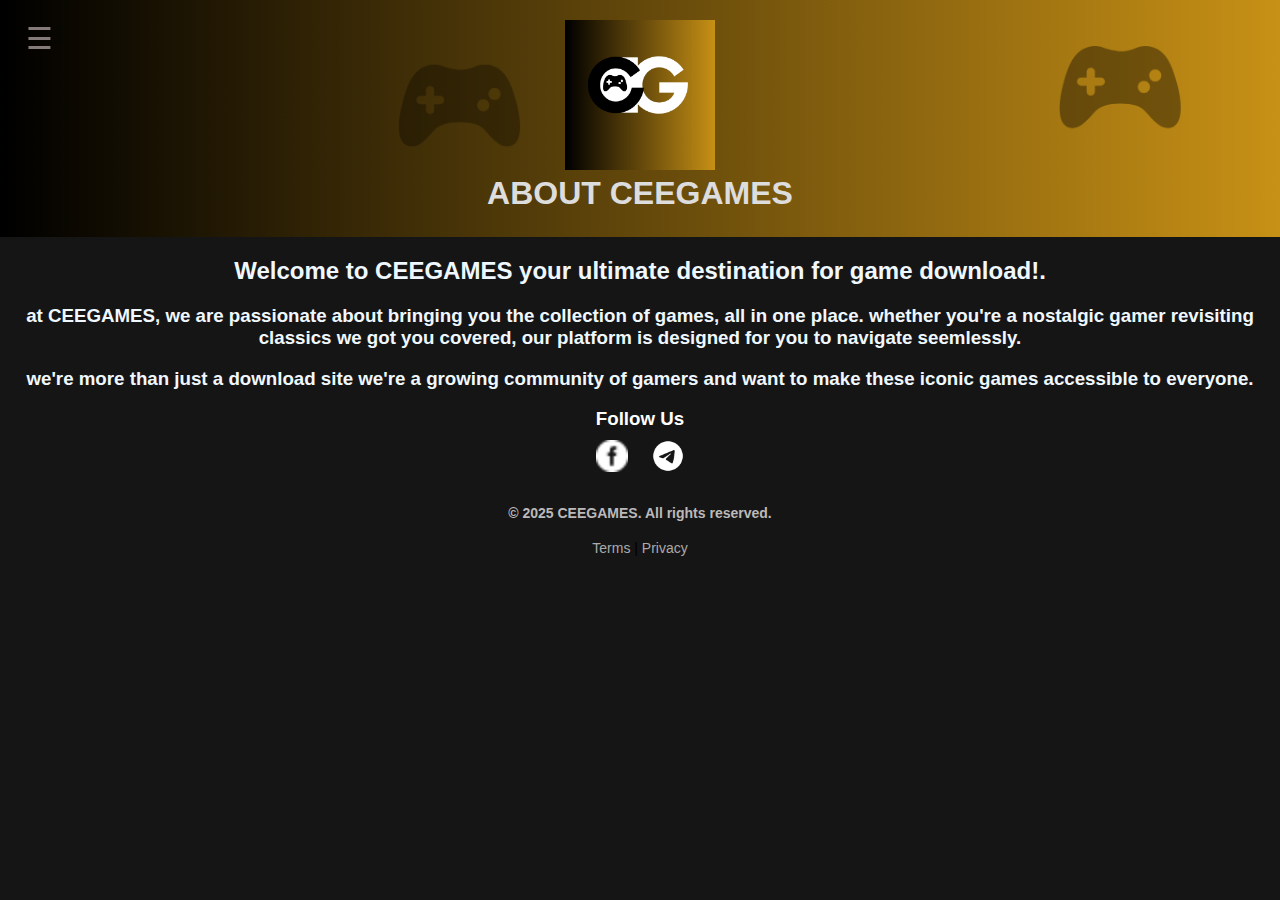
<file: about.html>
<!DOCTYPE html>
<html lang="en">
<head>
    <meta charset="UTF-8">
    <meta name="viewport" content="width=device-width, initial-scale=1.0">
    <title>CEEGAMES</title>
  
    <link rel="stylesheet" href="about.css">

</head>
<body>
    <header>
        <div class="logo-container">
            <img src="C_20250330_020734_0000.png" alt="CEEGAMES Logo" class="logo">
            <h1>ABOUT CEEGAMES</h1>
           
        </div>

       
    </header>

    
    <h2>Welcome to CEEGAMES
        your ultimate destination for game download!.
    </h2>
 <h3>at CEEGAMES, we are passionate about bringing you the collection
    of games, all in one place. whether you're a nostalgic gamer revisiting
    classics we got you covered, our platform is designed for you to
    navigate seemlessly.

    <p> we're more than just a download site we're a 
        growing community of gamers and want to make these iconic 
        games accessible to everyone.
    </p>
 </h3>
    
        <!-- Sidebar Menu -->
<div id="sidebar" class="sidebar">
    <button class="close-btn" onclick="closeMenu()">×</button>
    <ul>
        <li><a href="index.html"> Home</a></li>
        <li><a href="game.html"> games</a></li>
        <li><a href="contact.html">contact </a></li>
        <li><a href="about.html"> aboout  </a></li>
    </ul>
</div>
<div id="overlay" class="overlay" onclick="closeMenu()"></div>
<button class="menu-btn" onclick="openMenu()">☰</button>


<script src="cee.js"></script>
</body>




<div class="footer-social">
    <h3>Follow Us</h3>
    
<footer class="footer">
<div class="social-links">
  <a href="" target="_blank">
    <img src="facebook.png" alt="Facebook">
  </a>
  <a href="" target="_blank">
    <img src="download.png" alt="telegram">
  </a>

  </div>
</div>

<div class="footer-bottom">
  <p><h4>&copy; 2025 CEEGAMES. All rights reserved.</h4></p>
  <p><a href="terms,privacy.html">Terms</a> | <a href="terms,privacy.html">Privacy</a></p>
</div>
</footer>
</file>
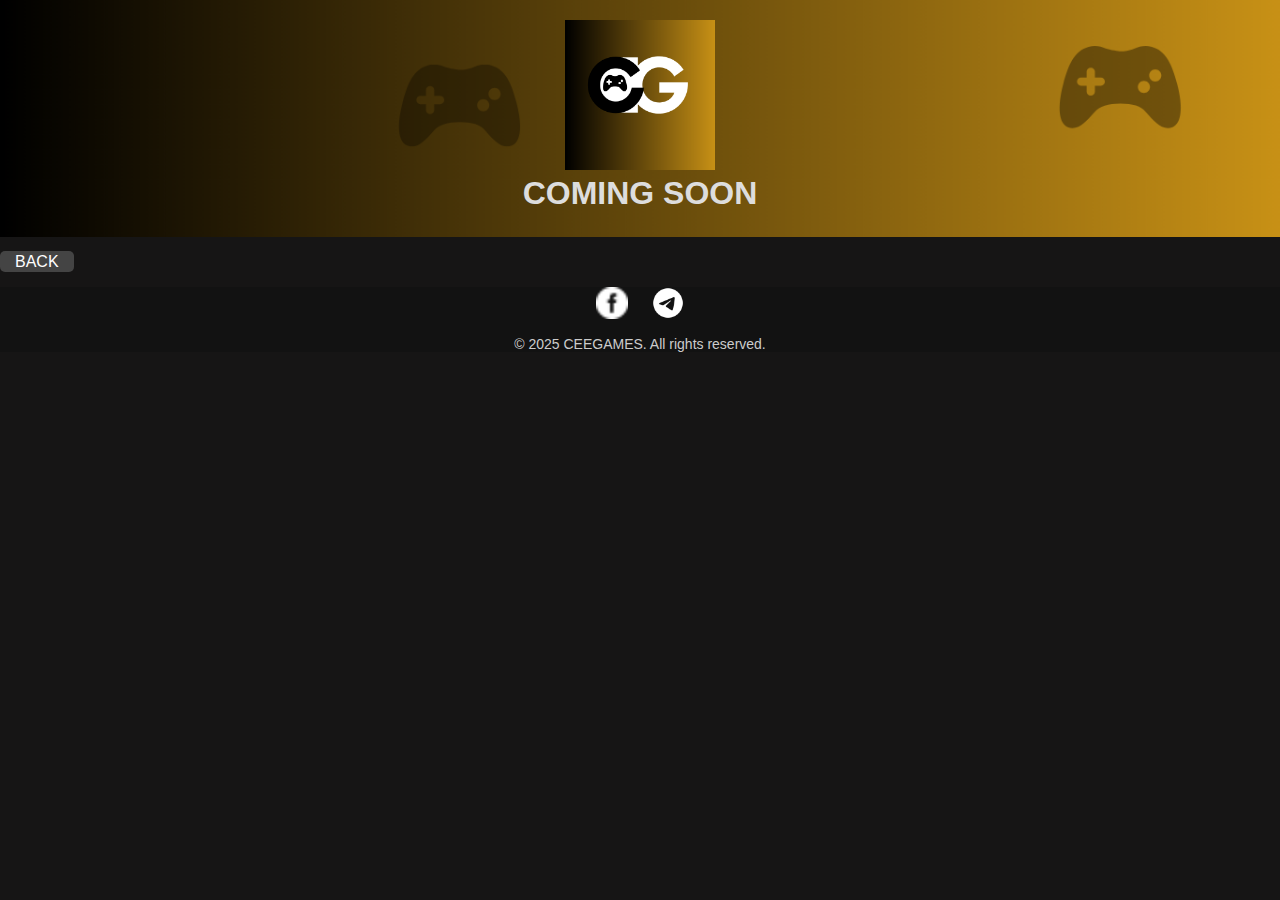
<file: comingsoon.html>
<!DOCTYPE html>
<html lang="en">
<head>
    <meta charset="UTF-8">
    <meta name="viewport" content="width=device-width, initial-scale=1.0">
    <title>CEEGAMES</title>
  
    <link rel="stylesheet" href="style.css">

</head>
<body>
    <header>
        <div class="logo-container">
            <img src="C_20250330_020734_0000.png" alt="CEEGAMES Logo" class="logo">
            <h1>COMING SOON</h1>
           
        </div>
    </header>

         <nav>
    <ul>
        <li><a href="game.html">BACK </a></li>
        
    </ul>

    

<footer class="footer">
    <div class="social-links">
      <a href="https://facebook.com" target="_blank">
        <img src="facebook.png" alt="Facebook">
      </a>
      <a href="https://twitter.com" target="_blank">
        <img src="download.png" alt="telegram">
      </a>
      
    </div>
    <p class="footer-text">© 2025 CEEGAMES. All rights reserved.</p>
  </footer>

</body>
</html>
</file>
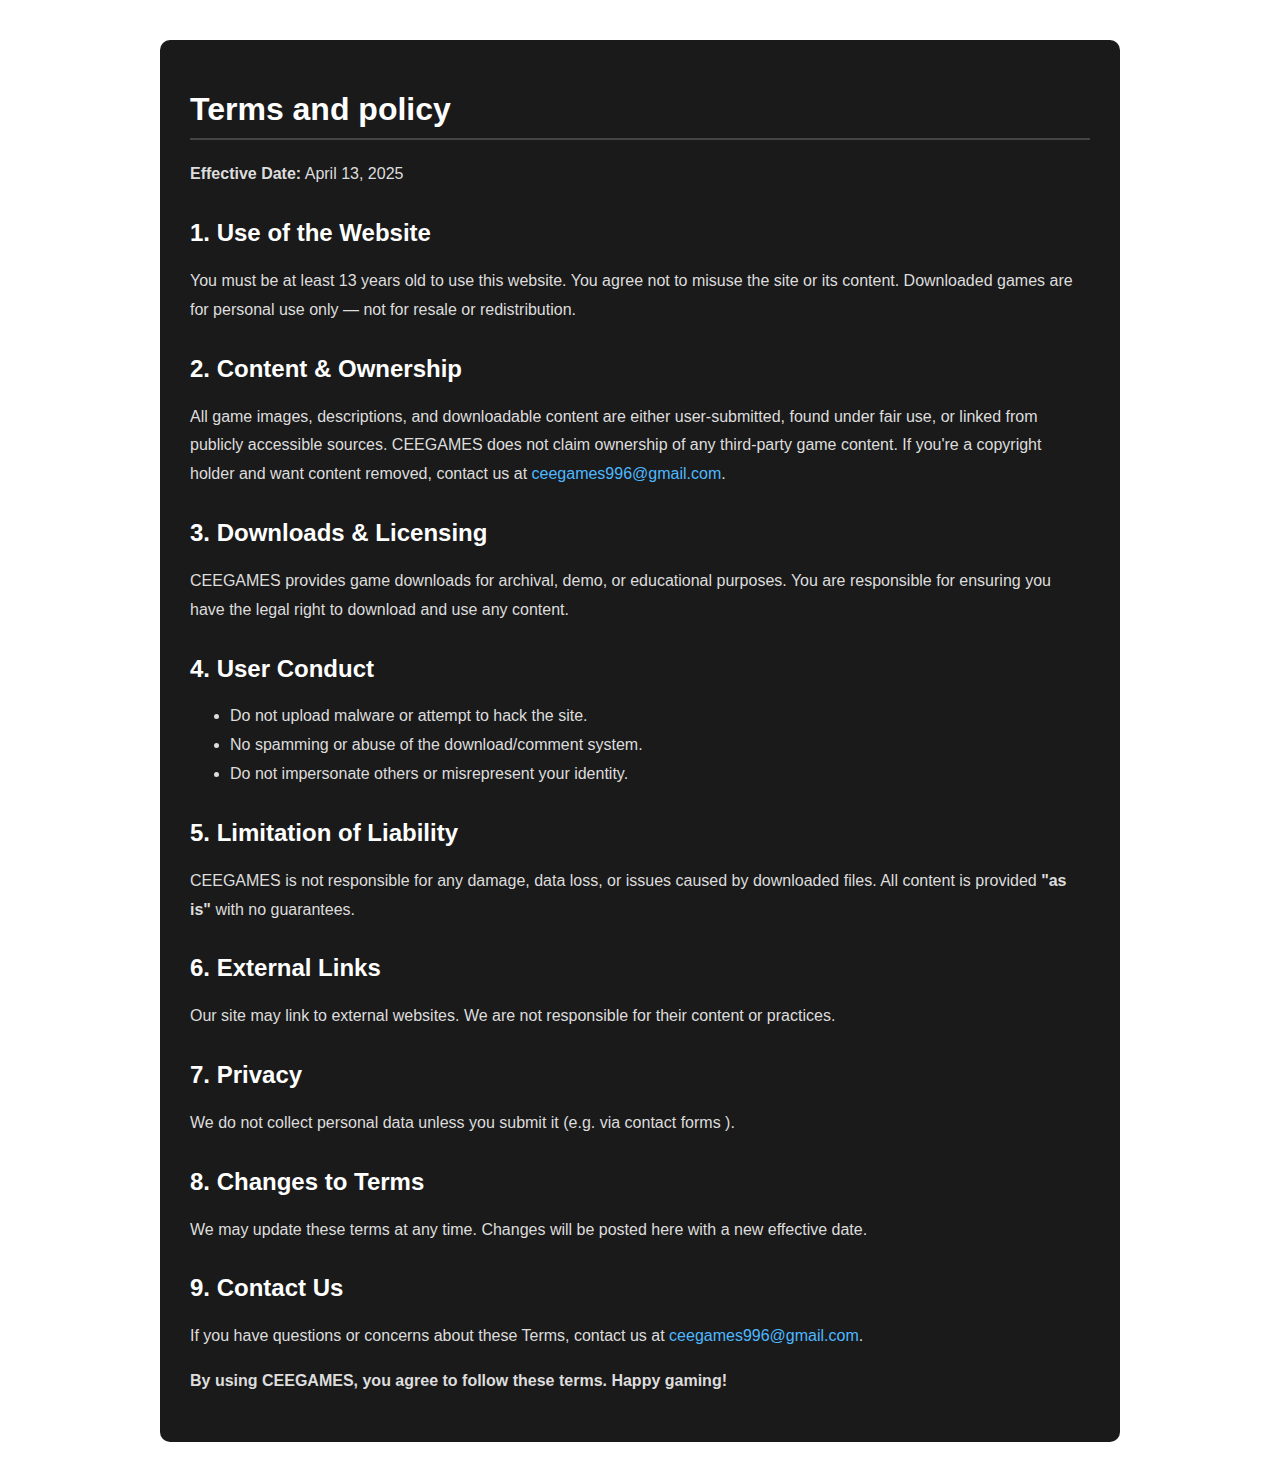
<file: terms,privacy.html>
<!DOCTYPE html>
<html lang="en">
<head>
    <meta charset="UTF-8">
    <meta name="viewport" content="width=device-width, initial-scale=1.0">
    <title>CEEGAMES</title>
  
    <link rel="stylesheet" href="terms,privacy.css">
   

<section class="terms-container">
    <h1>Terms and policy</h1>
    <p><strong>Effective Date:</strong> April 13, 2025</p>
  
    <h2>1. Use of the Website</h2>
    <p>
      You must be at least 13 years old to use this website. You agree not to misuse the site or its content.
      Downloaded games are for personal use only — not for resale or redistribution.
    </p>
  
    <h2>2. Content & Ownership</h2>
    <p>
      All game images, descriptions, and downloadable content are either user-submitted, found under fair use,
      or linked from publicly accessible sources. CEEGAMES does not claim ownership of any third-party game content.
      If you're a copyright holder and want content removed, contact us at <a href="mailto:ceegames996@gmail.com">ceegames996@gmail.com</a>.
    </p>
  
    <h2>3. Downloads & Licensing</h2>
    <p>
      CEEGAMES provides game downloads for archival, demo, or educational purposes.
      You are responsible for ensuring you have the legal right to download and use any content.
    </p>
  
    <h2>4. User Conduct</h2>
    <ul>
      <li>Do not upload malware or attempt to hack the site.</li>
      <li>No spamming or abuse of the download/comment system.</li>
      <li>Do not impersonate others or misrepresent your identity.</li>
    </ul>
  
    <h2>5. Limitation of Liability</h2>
    <p>
      CEEGAMES is not responsible for any damage, data loss, or issues caused by downloaded files.
      All content is provided <strong>"as is"</strong> with no guarantees.
    </p>
  
    <h2>6. External Links</h2>
    <p>
      Our site may link to external websites. We are not responsible for their content or practices.
    </p>
  
    <h2>7. Privacy</h2>
    <p>
      We do not collect personal data unless you submit it (e.g. via contact forms ).
      
    </p>
  
    <h2>8. Changes to Terms</h2>
    <p>
      We may update these terms at any time. Changes will be posted here with a new effective date.
    </p>
  
    <h2>9. Contact Us</h2>
    <p>
      If you have questions or concerns about these Terms, contact us at
      <a href="mailto:ceegames996@gmail.com">ceegames996@gmail.com</a>.
    </p>
  
    <p><strong>By using CEEGAMES, you agree to follow these terms. Happy gaming!</strong></p>
  </section>
</file>
<file: about.css>
body { font-family: Arial, sans-serif;  margin: 0; padding: 0; text-align: center; box-sizing: border-box; background-color:#161515; }

header { background-color: #333; background-image:url(20250330_032106_0000.png) ; padding: 20px;  background-repeat: no-repeat; background-size: cover;}

.logo-container { display: flex; flex-direction: column; align-items: center; }

.logo { max-width: 150px; height: auto; }
                                                                                                                                                         

h1 { margin: 5px 0; color: #ddd;}
h3 { margin: 5px; color: aliceblue;}
h2{
   color: aliceblue;
}

h4{
  color: #bbb9b9;
}


/* Sidebar */
.sidebar {
    position: fixed;
    top: 0;
    left: -100vw; /* hide off screen to the left */
    width: 25vw;
    height: 100vh;
    background: linear-gradient(135deg, #222, #333);
    color: white;
    transition: left 0.4s ease;
    display: flex;
    flex-direction: column;
    align-items: center;
    justify-content: center;
    z-index: 1000;
    text-align: center;
    background-image: url("20250330_032106_0000.png");
    background-repeat: no-repeat;
    background-size: cover;
    background-position: center;
    overflow: hidden;
  }
  
  /* Sidebar Links */
  .sidebar ul {
    list-style: none;
    width: 150%;
  }
  .sidebar ul li {
    padding: 20px;
    transition: 0.3s;
  }
  
  .sidebar ul li a {
    color: white;
    text-decoration: none;
    font-size: 24px;
    font-weight: bold;
    display: block;
  }
  
  .sidebar ul li:hover {
    background: rgba(255, 255, 255, 0.1);
    border-radius: 10px;
  }
  
  /* Close Button */
  .close-btn {
    position: absolute;
    top: 20px;
    right: 30px;
    font-size: 40px;
    background: none;
    color: white;
    border: none;
    cursor: pointer;
    transition: 0.9s;
  }
  
  .close-btn:hover {
    color: rgb(2, 2, 2);
  }
  
  /* Overlay */
  .overlay {
    position: fixed;
    top: 0;
    left: 0;
    width: 100%;
    height: 100%;
    background: rgba(0, 0, 0, 0.7);
    display: none;
    z-index: 999;
    transition: 0.3s ease-in-out;
  }
  
  /* Menu Button */
  .menu-btn {
    position: fixed;
    top: 20px;
    left: 20px;
    font-size: 30px;
    background: none;
    border: none;
    color: #867b7b;
    cursor: pointer;
    transition: 0.3s;
    z-index: 1001;
  }
  
  .menu-btn:hover {
    color: #555;
  }
  
  /* Open Sidebar */
  .sidebar.open {
    left: 0; /* now slides in from left */
  }
  
  /* Show Overlay */
  .overlay.show {
    display: block;
  }
  
  /* Responsive Sidebar */
  @media (max-width: 500px) {
    .sidebar {
        width: 100vw;
    }
  }
  
  

  

  .footer {
   
    text-align: center;
    color: #ccc;
    font-size: 14px;
  }
  
  .social-links a {
    display: inline-block;
    margin: 0 10px;
    transition: transform 0.3s ease;
  }
  
  .social-links img {
    width: 32px;
    height: 32px;
    filter: brightness(0) invert(1); /* make white if dark icons */
  }
  
  .social-links a:hover {
    transform: scale(1.1);
  }
  
  .footer-bottom {
    text-align: center;
    margin-top: 30px;
    font-size: 14px;
  }
  
  .footer-bottom a {
    color: #aaa;
    text-decoration: none;
  }
  
  .footer-bottom a:hover {
    color: #fff;
  }
  

  
  
  .footer-logo h2 {
    color: #fff;
    margin-bottom: 10px;
  }
  
  
  .footer-links h3,
  .footer-social h3 {
    margin-bottom: 10px;
    color: #fff;
  }
</file>
<file: style.css>
body { font-family: Arial, sans-serif;  margin: 0; padding: 0; text-align: center; box-sizing: border-box; background-color:#161515; }

 header { background-color: #333; background-image:url(20250330_032106_0000.png) ; padding: 20px; background-repeat: no-repeat; background-size: cover;}

.logo-container { display: flex; flex-direction: column; align-items: center; }

.logo { max-width: 150px; height: auto; }
                                                                                                                                                          

h1 { margin: 5px 0; color: #ddd;}
h3 { margin: 5px; color: #111;}
h2{
    color: aliceblue;
}

.centered-heading {
  text-align: center;
  width: 100%;
  margin: 20px auto;

}


.game-list {
    display: flex;
    justify-content: center;
    flex-wrap: wrap;
    gap: 20px;
    padding: 30px;
}

.game-card {
    background: #222;
    padding: 15px;
    border-radius: 10px;
    text-align: center;
    box-sizing: border-box;
    width: 200px;
    transition: transform 0.3s ease-in-out;
}

.game-card img {
    width: 100%;
    border-radius: 10px;
}

.game-card:hover {
    transform: scale(1.05);
}

.game-container{
    display: flex;
    flex-wrap: wrap;
    justify-content: center;
    box-sizing: border-box;
    gap: 20px;
    


}

.game-card{
    width: 30px;
    min-width: 50px;
    box-sizing: border-box;
}


    
@media (max-width: 768) {
   .game-card{
       width:  100%;
   }
}





.game-section {
  display: flex;
  flex-wrap: wrap;
  gap: 15px;
  justify-content: center;
  padding: 20px;

}

.game-card {
  width: 150px;
  background: white;
  border-radius: 10px;
  box-shadow: 0 4px 6px rgba(0, 0, 0, 0.1);
  text-align: center;
  padding: 10px;
}

.game-card img {
  width: 100%;
  border-radius: 10px;
}

.game-card p {
  font-size: 12px;
  color: #333;
  margin-top: 5px;
}


.game-stars {
 color: #fcbd02;
 font-size: 16px;
 margin-bottom: 5px;
}

.game-description {
 font-size: 14px;
 color: #666;
}
 
@media (max-width: 768) {
  .game-section{
      width:  100%;
  }
}





/* Sidebar */
.sidebar {
  position: fixed;
  top: 0;
  left: -100vw; /* hide off screen to the left */
  width: 25vw;
  height: 100vh;
  background: linear-gradient(135deg, #222, #333);
  color: white;
  transition: left 0.4s ease;
  display: flex;
  flex-direction: column;
  align-items: center;
  justify-content: center;
  z-index: 1000;
  text-align: center;
  background-image: url("20250330_032106_0000.png");
  background-repeat: no-repeat;
  background-size: cover;
  background-position: center;
  overflow: hidden;
}

/* Sidebar Links */
.sidebar ul {
  list-style: none;
  width: 150%;
}
.sidebar ul li {
  padding: 20px;
  transition: 0.3s;
}

.sidebar ul li a {
  color: white;
  text-decoration: none;
  font-size: 24px;
  font-weight: bold;
  display: block;
}

.sidebar ul li:hover {
  background: rgba(255, 255, 255, 0.1);
  border-radius: 10px;
}

/* Close Button */
.close-btn {
  position: absolute;
  top: 20px;
  right: 30px;
  font-size: 40px;
  background: none;
  color: white;
  border: none;
  cursor: pointer;
  transition: 0.9s;
}

.close-btn:hover {
  color: rgb(2, 2, 2);
}

/* Overlay */
.overlay {
  position: fixed;
  top: 0;
  left: 0;
  width: 100%;
  height: 100%;
  background: rgba(0, 0, 0, 0.7);
  display: none;
  z-index: 999;
  transition: 0.3s ease-in-out;
}

/* Menu Button */
.menu-btn {
  position: fixed;
  top: 20px;
  left: 20px;
  font-size: 30px;
  background: none;
  border: none;
  color: #867b7b;
  cursor: pointer;
  transition: 0.3s;
  z-index: 1001;
}

.menu-btn:hover {
  color: #555;
}

/* Open Sidebar */
.sidebar.open {
  left: 0; /* now slides in from left */
}

/* Show Overlay */
.overlay.show {
  display: block;
}

/* Responsive Sidebar */
@media (max-width: 500px) {
  .sidebar {
      width: 100vw;
  }
}



/* Navigation Bar */ nav ul {  padding: -0.0%; display: flex; right: 0%; gap: 20px; top: 30%;
position: relative; }

nav ul li { display: inline; }

nav ul li a { text-decoration: none; color: white; background: #444; padding: 2px 15px; border-radius: 5px; }

.carousel-container {
  position: relative;
  overflow: hidden;
  background: #111;
  padding: 20px;
}

.carousel-title {
  color: #fff;
  text-align: center;
  margin-bottom: 10px;
}

.carousel-track {
  display: flex;
  overflow-x: auto;
  scroll-behavior: smooth;
  gap: 10px;
}

.carousel-track a {
  flex: 0 0 auto;
  width: 180px;
  transition: transform 0.3s ease;
}

.carousel-track a:hover {
  transform: scale(1.05);
}

.carousel-track img {
  width: 100%;
  height: 90%;
  border-radius: 10px;
}

.carousel-btn {
  position: absolute;
  top: 50%;
  transform: translateY(-50%);
  background: rgba(0,0,0,0.6);
  color: #fff;
  border: none;
  font-size: 2rem;
  cursor: pointer;
  padding: 5px 10px;
  z-index: 1;
  border-radius: 100%;
  width: 50px;
  height: 50px;
}

.carousel-btn.prev {
  left: 10px;
}

.carousel-btn.next {
  right: 10px;
}

#carousel-track {
  scrollbar-width: none; /* Firefox */
  -ms-overflow-style: none;  /* IE/Edge */
}

#carousel-track::-webkit-scrollbar {
  display: none; /* Chrome, Safari */
}

#carousel-dots {
  display: flex;
  justify-content: center;
  gap: 6px;
  margin-top: 10px;
}

#carousel-dots .dot {
  width: 10px;
  height: 10px;
  border-radius: 50%;
  background: #888;
  cursor: pointer;
  transition: background 0.3s ease;
}

#carousel-dots .dot.active {
  background: white;
}




  #search-box {
    position: fixed;
    top: 30px;
    right: 40px;
    display: flex;
    align-items: center;
    z-index: 999;
    backdrop-filter: blur(10px);
  }
  
  #search-toggle {
    cursor: pointer;
    padding: 10px;
    border-radius: 50%;
    background-color: #2c2f33;
    box-shadow: 0 4px 15px rgba(0, 0, 0, 0.4);
    transition: transform 0.3s ease, background 0.3s ease;
  }
  
  #search-toggle:hover {
    transform: scale(1.2);
    background:  linear-gradient(270deg,#999896,#161515);
  }
  
  #search-input {
    opacity: 0;
    width: 0;
    margin-left: 12px;
    padding: 10px 16px;
    font-size: 16px;
    border-radius: 30px;
    border: none;
    outline: none;
    background: rgba(255, 255, 255, 0.1);
    color: #fff;
    box-shadow: 0 0 8px rgba(255, 255, 255, 0.2);
    transition: all 0.4s ease;
  }
  
  #search-input::placeholder {
    color: #ccc;
  }
  
  #search-input.show {
    width: 170px;
    opacity: 1;
  }
  
  .highlight {
    background-color: #ffd54f;
    font-weight: bold;
  }

  

  .spotlight-section {
    background: #1a1a1a;
    color: #fff;
    padding: 40px 20px;
    text-align: center;
    width: 300px;
  }
  
  .spotlight-box {
    background: #313030;
    padding: 20px;
    margin-top: 20px;
    border-radius: 15px;
    box-shadow: 0 0 10px #ffa600;
    transition: all 0.3s ease;
  }

  
  

  .footer {
    background: #121212;
    text-align: center;
    color: #ccc;
    font-size: 14px;
  }
  
  .social-links a {
    display: inline-block;
    margin: 0 10px;
    transition: transform 0.3s ease;
  }
  
  .social-links img {
    width: 32px;
    height: 32px;
    filter: brightness(0) invert(1); /* make white if dark icons */
  }
  
  .social-links a:hover {
    transform: scale(1.1);
  }
  
  .footer-bottom {
    text-align: center;
    margin-top: 30px;
    font-size: 14px;
  }
  
  .footer-bottom a {
    color: #aaa;
    text-decoration: none;
  }
  
  .footer-bottom a:hover {
    color: #fff;
  }
  

  
  
  .footer-logo h2 {
    color: #fff;
    margin-bottom: 10px;
  }
  
  
  .footer-links h3,
  .footer-social h3 {
    margin-bottom: 10px;
    color: #fff;
  }
</file>
<file: terms,privacy.css>
.terms-container {
    max-width: 900px;
    margin: 40px auto;
    padding: 30px;
    background-color: #1a1a1a;
    color: #ddd;
    border-radius: 10px;
    font-family: 'Poppins', sans-serif;
  }
  
  .terms-container h1 {
    color: #fff;
    font-size: 32px;
    margin-bottom: 20px;
    border-bottom: 2px solid #444;
    padding-bottom: 10px;
  }
  
  .terms-container h2 {
    margin-top: 30px;
    color: #fff;
    font-size: 24px;
  }
  
  .terms-container p,
  .terms-container ul {
    font-size: 16px;
    line-height: 1.8;
  }
  
  .terms-container a {
    color: #4db8ff;
    text-decoration: none;
  }
  
  .terms-container a:hover {
    text-decoration: underline;
  }
</file>
